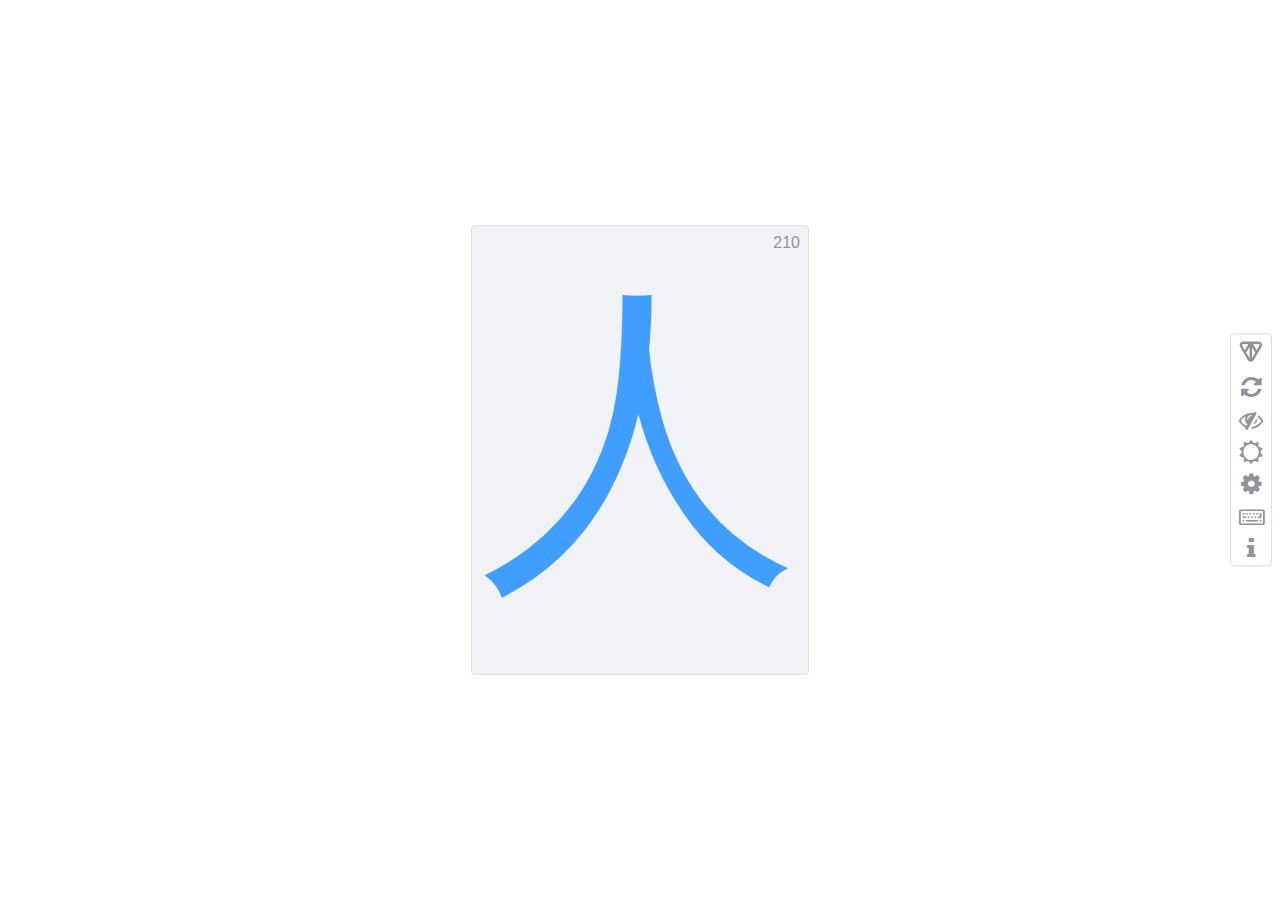
<file: index.html>
﻿<!DOCTYPE html>
<html>

<head>
  <title>声笔飞单部首肌肉记忆训练</title>
  <meta name="viewport" content="width=device-width, initial-scale=1.0">
  <link rel="stylesheet" href="css/main.css" />
  <link rel="apple-touch-icon" sizes="180x180" href="icons/apple-touch-icon.png" />
  <link rel="icon" type="image/png" sizes="32x32" href="icons/favicon-32x32.png" />
  <link rel="icon" type="image/png" sizes="16x16" href="icons/favicon-16x16.png" />
  <link rel="icon" type="image/ico" href="/favicon.ico" />
  <link rel="manifest" href="/site.webmanifest" />
  <script src="scripts/sm.js"></script>
</head>

<body>
  <main>
    <div class="card visiable">
      <span class="card-front"></span>
      <span class="card-back"></span>
      <span class="card-number"></span>
      <span class="answer"></span>
      <input type="text"/>
    </div>
      <!-- <span class="card-front"><i class="icon">&#xe800;</i></span> -->
    <div id="shortcut-content" class="content">
      <h3>按键说明：</h3>
      <ul>
        <li><kbd>F1</kbd>: 关于</li>
        <li><kbd>F2</kbd>: 设置</li>
        <li><kbd>F3</kbd>: 快速切换主题颜色</li>
        <li><kbd>F8</kbd>: 加载进度，从浏览器本地存储中加载之前保存的进度，该操作会导致当前进度丢失。在进入训练页面时会自动尝试加载进度。</li>
        <li><kbd>F9</kbd>: 重新开始，将部首乱序后放到训练队列，如果已经开始训练，则会覆盖之前的训练</li>
        <li><kbd>F10</kbd>: 保存进度，将当前进度保存到浏览器本地存储，以便下次继续进行。在离开训练页面时会自动保存进度。</li>
        <li><kbd>Delete</kbd>/<kbd>Backspace</kbd>/<kbd>Esc</kbd>: 从训练队列中移除该卡片，在重新开始前不会再遇到这个部首</li>
        <li><kbd>?</kbd>: 查看快捷键列表</li>
      </ul>
    </div>
    <div id="setup-content" class="content">
      <div class="form-item">
        <label for="dark-mode">深色主题</label>
        <input id="dark-mode" type="radio" name="theme-mode" value="dark">
      </div>
      <div class="form-item">
        <label for="light-mode">浅色主题</label>
        <input id="light-mode" type="radio" name="theme-mode" value="light">
      </div>
      <div class="form-item">
        <label for="system-mode">跟随系统</label>
        <input id="system-mode" type="radio" name="theme-mode" value="system" checked>
      </div>

      <hr/>
      <div class="form-item">
        <label for="system-mode">偏旁部首</label>
        <input id="system-mode" type="checkbox" name="content" value="part">
      </div>
      <div class="form-item">
        <label for="system-mode">一简字</label>
        <input id="system-mode" type="checkbox" name="content" value="single">
      </div>
      <div class="form-item">
        <label for="system-mode">声笔字</label>
        <input id="system-mode" type="checkbox" name="content" value="stroke">
      </div>
      <div class="form-item">
        <label for="system-mode">声声词</label>
        <input id="system-mode" type="checkbox" name="content" value="double">
      </div>

      <hr />
      <div class="form-item">
        <label for="show-hint">按键提示</label>
        <input type="checkbox" id="show-hint" />
      </div>
    </div>
    <div id="about-content" class="content">
      <h2>
        声笔飞系部首键位记忆练习(1.1.0)
      </h2>
      <h3>快速入门：</h3>
      <p>
      <ul>
        <li>跟据卡牌中显示的部首，按下对应的按键</li>
        <li>一简字、声笔字无须按空格，声声词无须按分号</li>
        <li>持续进行训练，直到达到满意的速度</li>
        <li>输入错误时按<kbd>Esc</kbd>取消</li>
      </ul>
      </p>
      <h3>程序说明：</h3>
      <p>
        程序集成了著名的 <a target="_blank" href="https://supermemo.guru/wiki/SuperMemo">SuperMemo</a>
        记忆算法，能够有效的帮助用户快速且牢固的记忆声笔飞系的部首所在按键。
      </p>
      <p>
        在（重新）开始训练时程序会将一个个的部首和对应的按键制作成一张张的卡牌，顺序是随机的。卡牌的正面是部首，背面是你需要输入的对应按键。
        在卡牌显示后，你要以最快的速度按下键盘上相应的按键。如果按键正确，则会自动显示下一张卡牌，且程序会根据你的响应时间来为你的记忆评级。
        程序会根据这个评级来安排该卡牌下次出现的时间，以便巩固你的记忆。
      </p>
      <p>
        如果按键错误时程序不会自动显示下一张卡牌，如果你发现错了，不要着急，仔细回忆一下再次尝试。如果错误达到 3 次时程序会显示该部首对应的按键，你需要按下该按键才能继续训练。
        当然在一开始时可以在设置中打开按键提示，方便记忆，熟练之后再盲打。
      </p>
      <p>
        程序会在退出（关闭页面、刷新页面、关闭浏览器等）时自动将当前进度记录到浏览器的本地存储当中；当下载再次打开时，会自动尝试从本地存储中加载进度。**这个存储是存储在本地的，所以换了浏览器之后就需要重来了**
      </p>
    </div>
  </main>
  <div id="menu">
    <i id="home" class="icon" title="主页">
      <a href="/">
        <svg viewBox="0 0 428.24 428.24">
          <path d="M375.82,147.37,248.15,366.28c-15.09,25.86-52.45,25.86-67.53,0L53,147.37c-15.2-26.06,3.6-58.78,33.76-58.78H342.05C372.22,88.59,391,121.31,375.82,147.37ZM214.38,390.18l-.44-301.59m0,0L113.42,251.06m199.71,3.79L213.94,88.59" />
        </svg>
      </a>
    </i>
    <i id="restart" class="icon icon-arrows-cw" title="重新开始(F9)"></i>
    <i id="discard" class="icon icon-eye-off" title="不再显示该卡片(Delete/Backspace)"></i>
    <i id="theme" class="icon icon-theme" title="切换主题颜色(F3)"></i>
    <i id="setup" class="icon icon-cog" title="设置(F2)"></i>
    <i id="shortcut" class="icon icon-keyboard" title="快捷键(?)"></i>
    <i id="about" class="icon icon-info" title="关于(F1)"></i>
  </div>
</body>
<script src="scripts/main.js"></script>

</html>
</file>
<file: css/main.css>
:root {
  --show-hint: none;
  --theme-icon-text: '\e804';
  --base-background: #141414;
  --base-fill: #303030;
  --dark-fill: #39393A;
  --brand-color: #409EFF;
  --ragular-text: #CFD3DC;
  --primary-text: #E5EAF3;
  --secondary-text: #A3A6AD;
  --info-color: #909399;
  --base-border: #4C4D4F;
}

html,
body {
  height: 100vh;
  width: 100vw;
  margin: 0;
  padding: 0;
  display: flex;
  flex-direction: column;
  min-height: 100vh;
  background-color: var(--base-background);
  font-family: Inter, Helvetica Neue, Helvetica, PingFang SC, Hiragino Sans GB, Microsoft YaHei, \5fae\8f6f\96c5\9ed1, Arial, sans-serif;
  -webkit-text-size-adjust: 100%;
  -ms-text-size-adjust: 100%;
  user-select: none;
}

html.light {
  --theme-icon-text: '\e803';
  --base-background: #FFFFFF;
  --base-fill: #F0F2F5;
  --dark-fill: #EBEDF0;
  --brand-color: #409EFF;
  --ragular-text: #606266;
  --primary-text: #303133;
  --secondary-text: #909399;
  --info-color: #909399;
  --base-border: #DCDFE6;
}

main {
  flex: 1;
  display: flex;
  overflow: auto;
  justify-content: center;
  align-items: center;
}

footer {
  width: 100vw;
  height: 3rem;
  display: flex;
  justify-content: center;
  align-items: center;
}

a {
  color: var(--ragular-text);
  text-decoration: none;
}

a:hover {
  color: var(--brand-color);
  text-decoration: underline dotted;
}

.card {
  width: 21rem;
  height: 28rem;
  display: none;
  background-color: var(--base-fill);
  border: 1px solid var(--base-border);
  border-radius: 4px;
  margin: 0 auto;
  position: relative;
  text-align: center;
}
.card.visiable {
  display: flex;
}
.card.double {
  width: 42rem;
}

.card .card-front {
  width: 100%;
  height: 100%;
  font-size: 20rem;
  color: var(--secondary-text);
  position: relative;
}
.card.part .card-front {
  color: var(--primary-text);
  color: var(--brand-color);
}

.card .card-back {
  font-size: 3rem;
  color: var(--primary-text);
  display: var(--show-hint);
  position: absolute;
  bottom: .5rem;
  right: .5rem;
}

.card .card-number {
  color: var(--secondary-text);
  position: absolute;
  top: .5rem;
  right: .5rem;
}

.card .answer {
  position: absolute;
  left: .5rem;
  bottom: .5rem;
  color: var(--secondary-text);
}

.card input {
  width: 0;
  height: 0;
  background: transparent;
  position: absolute;
  right: 0;
  bottom: 0;
  border: none;
}

.card input:active,
.card input:focus {
  border: none;
  outline: none;
  caret-color: transparent;
}

#menu {
  border: 1px solid var(--base-border);
  box-sizing: border-box;
  border-radius: 4px;
  color: var(--secondary-text);
  z-index: 99999;
  background-color: var(--base-background);
  position: fixed;
  top: 50%;
  right: .5rem;
  transform: translateY(-50%);
  display: flex;
  flex-direction: column;
  justify-content: center;
  align-items: center;
}

#menu .icon {
  cursor: pointer;
  font-size: 1.5rem;
  margin: .2rem;
}

@media (max-width: 767px) {
  #menu {
    width: 100%;
    top: auto;
    bottom: 0;
    left: 50%;
    transform: translateX(-50%);
    height: 2.5rem;
    flex-direction: row;
  }
  .card {
    width: 15rem;
    height: 20rem;
  }
  .card.double {
    width: 15rem;
  }
  .card .card-front {
    font-size: 14rem;
  }
  .card.double .card-front {
    font-size: 7rem;
    line-height: 19rem;
  }
}

#menu .icon:hover {
  color: var(--brand-color);
}

.content {
  padding: 1.5rem;
  color: var(--secondary-text);
  display: none;
}

.content.visiable {
  display: block;
}

.content h3 {
  color: var(--brand-color);
}

.content .form-item {
  line-height: 2rem;
}

.content ul li {
  line-height: 1.5rem;
}

.content em {
  font-weight: bold;
  font-style: normal;
  color: var(--ragular-text);
}

.content kbd {
  background-color: var(--dark-fill);
  padding: .2rem .5rem;
  border-radius: 3px;
}

.content hr {
  border: 1px dashed var(--base-border);
}

#home svg {
  width: 1.6rem;
  height: 1.6rem;
  stroke: var(--secondary-text);
  fill: none;
  stroke-width: 2.6rem;
}

@font-face {
  font-family: 'fontello';
  src: url('../font/fontello.eot?99696836');
  src: url('../font/fontello.eot?99696836#iefix') format('embedded-opentype'),
    url('../font/fontello.woff2?99696836') format('woff2'),
    url('../font/fontello.woff?99696836') format('woff'),
    url('../font/fontello.ttf?99696836') format('truetype'),
    url('../font/fontello.svg?99696836#fontello') format('svg');
  font-weight: normal;
  font-style: normal;
}

.icon,
.icon:before {
  font-family: "fontello";
  font-style: normal;
  font-weight: normal;
}

.icon:before {
  display: inline-block;
  text-decoration: inherit;
  width: 1em;
  margin-right: .2em;
  text-align: center;

  /* For safety - reset parent styles, that can break glyph codes*/
  font-variant: normal;
  text-transform: none;

  /* fix buttons height, for twitter bootstrap */
  line-height: 1em;

  /* Animation center compensation - margins should be symmetric */
  /* remove if not needed */
  margin-left: .2em;

  /* you can be more comfortable with increased icons size */
  /* font-size: 120%; */

  /* Font smoothing. That was taken from TWBS */
  -webkit-font-smoothing: antialiased;
  -moz-osx-font-smoothing: grayscale;
}

.icon-niu-top:before {
  content: '\e800';
}

.icon-help-circled:before {
  content: '\e801';
}

.icon-cog:before {
  content: '\e802';
}

.icon-sun:before {
  content: '\e803';
}

.icon-moon:before {
  content: '\e804';
}

.icon-theme:before {
  content: var(--theme-icon-text);
}

.icon-arrows-cw:before {
  content: '\e805';
}

.icon-eye-off:before {
  content: '\e806';
}

.icon-keyboard:before {
  content: '\e807';
}

.icon-floppy:before {
  content: '\e808';
}

.icon-info:before {
  content: '\e809';
}

.icon-hourglass-2:before {
  content: '\e810';
}
</file>
